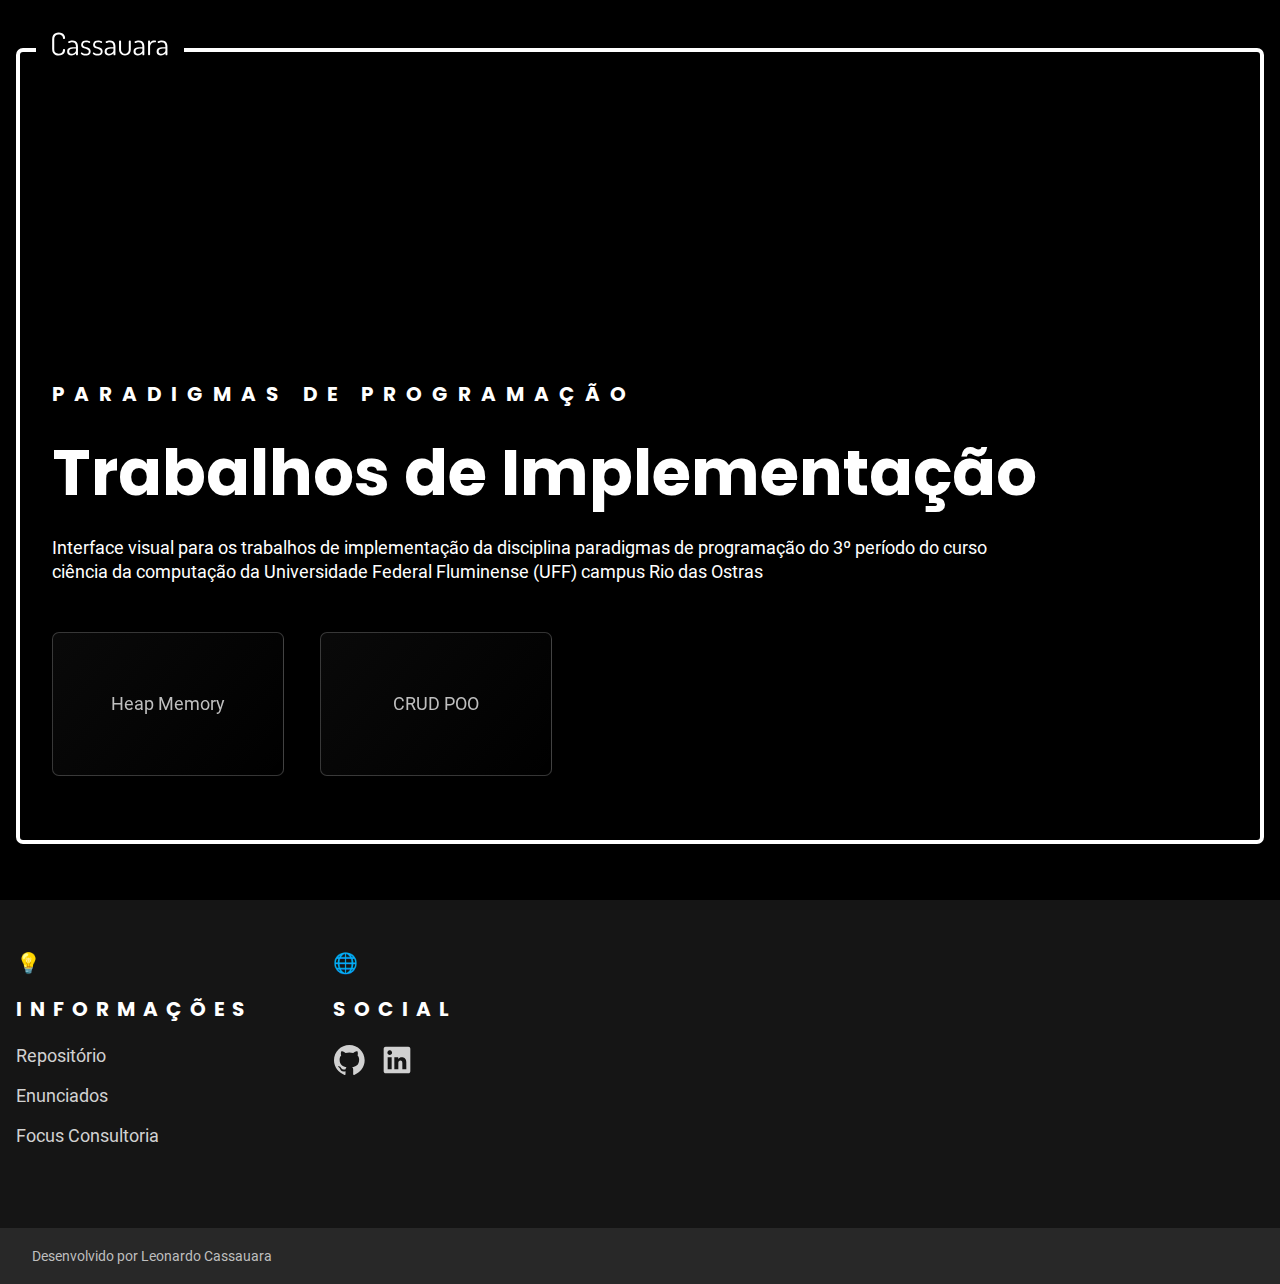
<file: index.html>
<!DOCTYPE html>
<html lang="pt">

<head>
    <meta charset="UTF-8">
    <meta name="viewport" content="width=device-width, initial-scale=1.0">
    <title>Início</title>
    <link rel="stylesheet" href="/global.css">
    <link rel="stylesheet" href="/index.css">
    <link rel="icon" href="favicon.ico" type="image/x-icon">

<body>
    <main class="main">
        <article class="banner">
            <a class="banner__logo-wrapper" href="/index.html">
                <img src="./svg/Cassauara.svg" class="banner__logo" alt="Logo" width="116px" height="23px">
            </a>
            <div class="banner__content-wrapper">
                <div class="banner__text-wrapper">
                    <p class="subtitle banner__subtitle">
                        PARADIGMAS DE PROGRAMAÇÃO
                    </p>
                    <h1 class="title banner__title">
                        Trabalhos de Implementação
                    </h1>
                    <p class="paragraph banner__paragraph">
                        Interface visual para os trabalhos de implementação da disciplina paradigmas de programação do 3º período do curso ciência da computação da Universidade Federal Fluminense (UFF) campus Rio das Ostras
                    </p>
                </div>
                <div class="banner__nav-wrapper">
                    <a href="/pages/heap/index.html" class="paragraph banner__nav-glass">
                        Heap Memory
                    </a>
                    <a href="/pages/crud-poo/index.html" class="paragraph banner__nav-glass">
                        CRUD POO
                    </a>
                </div>
            </div>
        </article>
    </main>
    <footer class="footer">
        <div class="footer__wrapper">
            <section class="footer__section-wrapper">
                <div class="footer__section">
                    <p class="subtitle">&#128161;</p>
                    <h2 class="subtitle footer__subtitle">INFORMAÇÕES</h2>
                    <div class="footer__link-wrapper">
                        <a class="paragraph footer__paragraph" href="https://github.com/leonardocassauara/PP-Implementation-Site" target="_blank">Repositório</a>
                        <a class="paragraph footer__paragraph" href="./enunciados.pdf" target="_blank">Enunciados</a>
                        <a class="paragraph footer__paragraph" href="https://www.consultoriafocus.com" target="_blank">Focus Consultoria</a>
                    </div>
                </div>
                <div class="footer__section">
                    <p class="subtitle">&#127760;</p>
                    <h2 class="subtitle footer__subtitle">SOCIAL</h2>
                    <div class="footer__svg-wrapper">
                        <a href="https://www.linkedin.com/in/leonardo-cassauara/" target="_blank"><img class="footer_svg" src="./svg/Github.svg" alt="Github" width="32px" height="32px"></a>
                        <a href="https://www.linkedin.com/in/leonardo-cassauara/" target="_blank"><img class="footer_svg" src="./svg/LinkedIn.svg" alt="LinkedIn" width="32px" height="32px"></a>
                    </div>
                </div>
            </section>
        </div>
        <div class="footer__credits">
            <div class="footer__credits-wrapper">
                <p class="paragraph footer__credits-paragraph">Desenvolvido por <a class="footer__credits-link" href="https://www.linkedin.com/in/leonardo-cassauara/" target="_blank">Leonardo Cassauara</a></p>
            </div>
        </div>
    </footer>
</body>

</html>
</file>
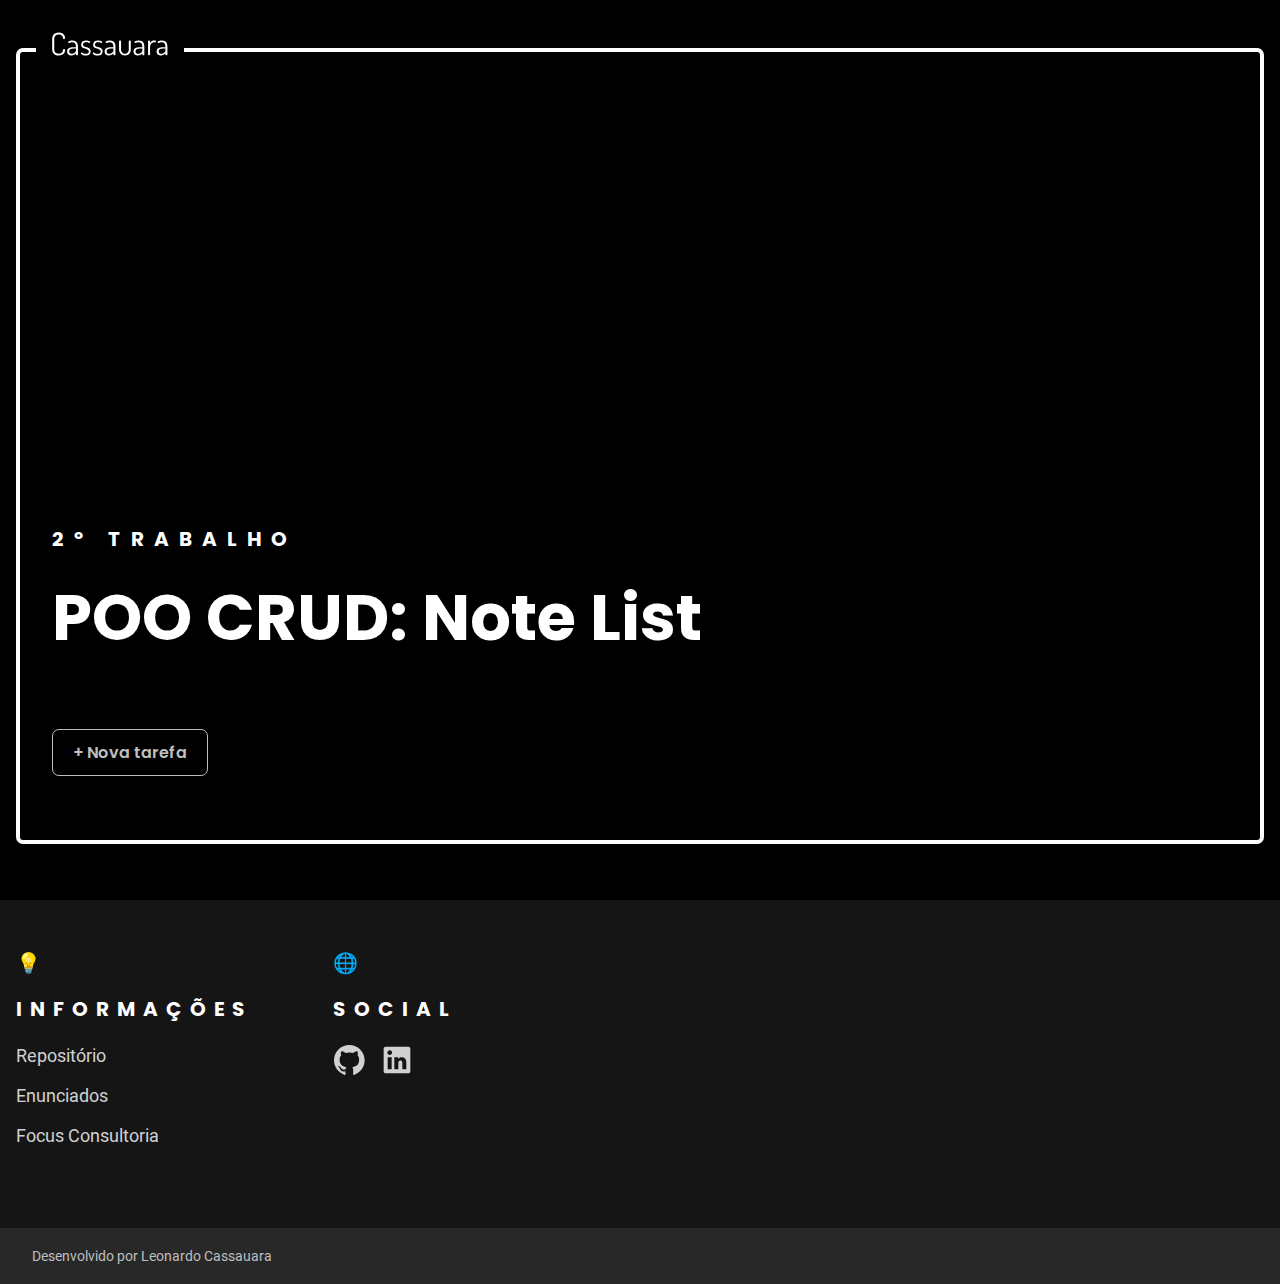
<file: pages/crud-poo/index.html>
<!DOCTYPE html>
<html lang="pt">

<head>
    <meta charset="UTF-8">
    <meta name="viewport" content="width=device-width, initial-scale=1.0">
    <title>Início</title>
    <link rel="stylesheet" href="/global.css">
    <link rel="stylesheet" href="index.css">
    <link rel="icon" href="favicon.ico" type="image/x-icon">
    <script src="./utils.js"></script>
    <script src="./NoteDataOperations.js"></script>
    <script src="./LocalDB.js"></script>
    <script src="./Tag.js"></script>
    <script src="./Note.js"></script>
    <script src="./DOM.js"></script>
</head>

<body>
    <dialog class="dialog" id="new-dialog-id">
        <div class="dialog__wrapper">
            <div class="dialog__head">
                <h3 class="dialog-title dialog__title">Nova Tarefa</h3>
                <img class="dialog__close" src="../../svg/Close.svg" onclick="elements.closeNewDialog()" alt="Ícone de fechar" width="16px" height="16px">
            </div>
            <div class="dialog__input-wrapper">
                <div class="input__info-wrapper">
                    <label for="new-title" class="label input__label">Título</label>
                    <input type="text" name="title" id="new-title" class="input-font input__field" placeholder="título...">
                </div>
                <div class="input__info-wrapper">
                    <label for="new-description" class="label input__label">Descrição</label>
                    <input type="text" name="description" id="new-description" class="input-font input__field" placeholder="descrição...">
                </div>
                <div class="input__info-wrapper">
                    <label for="new-tag" class="label input__label">Tag</label>
                    <input type="text" name="tag" id="new-tag" class="input-font input__field" placeholder="tag...">
                </div>
                <div class="input__info-wrapper">
                    <label for="new-select-tag" class="label input__label">Cor da Tag</label>
                    <select name="select-tag" id="new-select-tag" class="input-font select">
                        <option class="input-font select__option" value="azul">Azul</option>
                        <option class="input-font select__option" value="vermelho">Vermelho</option>
                        <option class="input-font select__option" value="amarelo">Amarelo</option>
                        <option class="input-font select__option" value="verde">Verde</option>
                    </select>
                </div>
            </div>
            <div class="banner__button-wrapper">
                <button type="button" class="aux-button banner__button" onclick="elements.create()">Criar tarefa</button>
            </div>
    </dialog>
    <dialog class="dialog" id="edit-dialog-id">
        <div class="dialog__wrapper">
            <div class="dialog__head">
                <h3 class="dialog-title dialog__title">Editar Tarefa</h3>
                <img class="dialog__close" src="../../svg/Close.svg" onclick="elements.closeEditDialog()" alt="Ícone de fechar" width="16px" height="16px">
            </div>
            <div class="dialog__input-wrapper">
                <div class="input__info-wrapper">
                    <label for="edit-title" class="label input__label">Título</label>
                    <input type="text" name="title" id="edit-title" class="input-font input__field" placeholder="título...">
                </div>
                <div class="input__info-wrapper">
                    <label for="edit-description" class="label input__label">Descrição</label>
                    <input type="text" name="description" id="edit-description" class="input-font input__field" placeholder="descrição...">
                </div>
                <div class="input__info-wrapper">
                    <label for="edit-tag" class="label input__label">Tag</label>
                    <input type="text" name="tag" id="edit-tag" class="input-font input__field" placeholder="tag...">
                </div>
                <div class="input__info-wrapper">
                    <label for="edit-select-tag" class="label input__label">Cor da Tag</label>
                    <select name="select-tag" id="edit-select-tag" class="input-font select">
                        <option class="input-font select__option" value="azul">Azul</option>
                        <option class="input-font select__option" value="vermelho">Vermelho</option>
                        <option class="input-font select__option" value="amarelo">Amarelo</option>
                        <option class="input-font select__option" value="verde">Verde</option>
                    </select>
                </div>
            </div>
            <div class="banner__button-wrapper">
                <button type="button" class="aux-button banner__button--danger" onclick="elements.delete()">Deletar tarefa</button>
                <button type="button" class="aux-button banner__button" onclick="elements.update()">Editar tarefa</button>
            </div>
    </dialog>
    <main class="main">
        <article class="banner">
            <a class="banner__logo-wrapper" href="/index.html">
                <img src="../../svg/Cassauara.svg" class="banner__logo" alt="Logo" width="116px" height="23px">
            </a>
            <div class="banner__content-wrapper">
                <div class="banner__text-wrapper">
                    <p class="subtitle banner__subtitle">2º TRABALHO</p>
                    <h1 class="title banner__title">POO CRUD: Note List</h1>
                </div>
                <div class="banner__notes-wrapper">
                </div>
                <div class="banner__button-wrapper">
                    <button type="button" class="aux-button banner__button" onclick="elements.openNewDialog()">+ Nova tarefa</button>
                </div>
            </div>
        </article>
    </main>
    <footer class="footer">
        <div class="footer__wrapper">
            <section class="footer__section-wrapper">
                <div class="footer__section">
                    <p class="subtitle">&#128161;</p>
                    <h2 class="subtitle footer__subtitle">INFORMAÇÕES</h2>
                    <div class="footer__link-wrapper">
                        <a class="paragraph footer__paragraph" href="https://github.com/leonardocassauara/PP-Implementation-Site" target="_blank">Repositório</a>
                        <a class="paragraph footer__paragraph" href="../../enunciados.pdf" target="_blank">Enunciados</a>
                        <a class="paragraph footer__paragraph" href="https://www.consultoriafocus.com" target="_blank">Focus Consultoria</a>
                    </div>
                </div>
                <div class="footer__section">
                    <p class="subtitle">&#127760;</p>
                    <h2 class="subtitle footer__subtitle">SOCIAL</h2>
                    <div class="footer__svg-wrapper">
                        <a href="https://www.linkedin.com/in/leonardo-cassauara/" target="_blank"><img class="footer_svg" src="../../svg/Github.svg" alt="Github" width="32px" height="32px"></a>
                        <a href="https://www.linkedin.com/in/leonardo-cassauara/" target="_blank"><img class="footer_svg" src="../../svg/LinkedIn.svg" alt="LinkedIn" width="32px" height="32px"></a>
                    </div>
                </div>
            </section>
        </div>
        <div class="footer__credits">
            <div class="footer__credits-wrapper">
                <p class="paragraph footer__credits-paragraph">Desenvolvido por <a class="footer__credits-link" href="https://www.linkedin.com/in/leonardo-cassauara/" target="_blank">Leonardo Cassauara</a></p>
            </div>
        </div>
    </footer>
</body>
<script src="./index.js"></script>

</html>
</file>
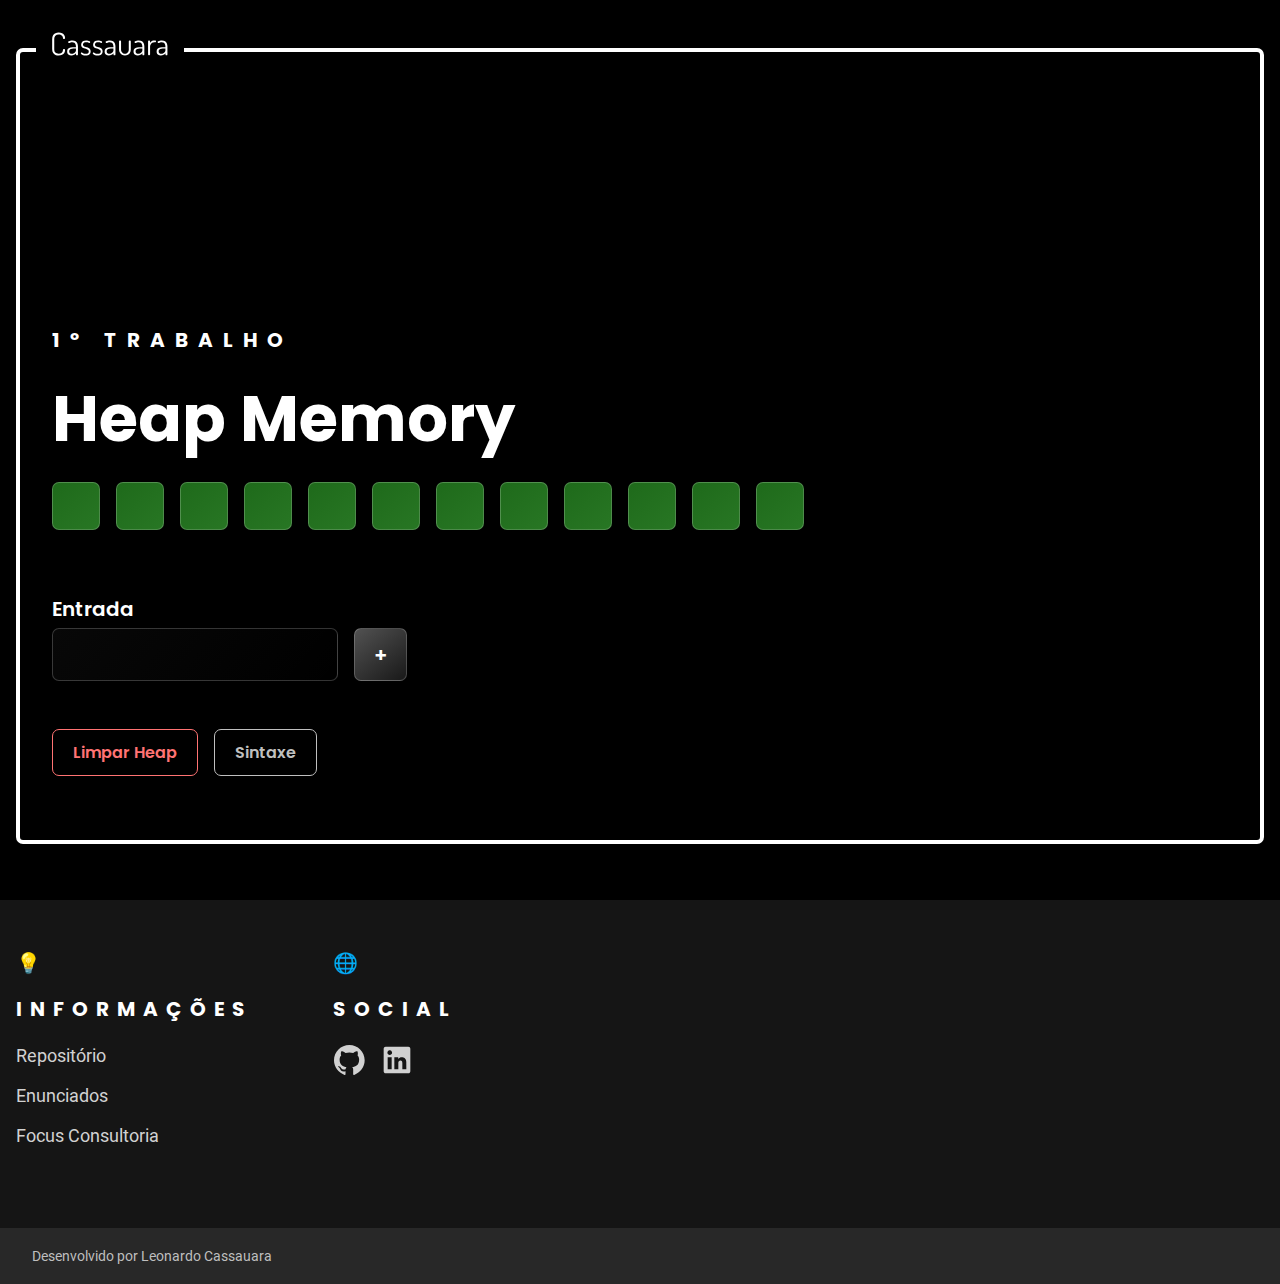
<file: pages/heap/index.html>
<!DOCTYPE html>
<html lang="pt">

<head>
    <meta charset="UTF-8">
    <meta name="viewport" content="width=device-width, initial-scale=1.0">
    <title>Heap Memory</title>
    <link rel="stylesheet" href="/global.css">
    <link rel="stylesheet" href="./index.css">
    <script src="./linkedlist.js"></script>
    <link rel="icon" href="../../favicon.ico" type="image/x-icon">

</head>

<body>
    <dialog class="dialog" id="dialog-id">
        <div class="dialog__wrapper">
            <div class="dialog__head">
                <h3 class="dialog-title dialog__title">Sintaxe Suportada</h3>
                <img class="dialog__close" src="../../svg/Close.svg" onclick="closeDialog()" alt="Ícone de fechar" width="16px" height="16px">
            </div>
            <div class="dialog__text-wrapper">
                <p class="dialog-paragraph dialog__text">
                    heap { first | best | worst | next }
                </p>
                <p class="dialog-paragraph dialog__text">
                    new &lt;id&gt; &lt;number&gt;
                </p>
                <p class="dialog-paragraph dialog__text">
                    &lt;id&gt; = &lt;id&gt;
                </p>
                <p class="dialog-paragraph dialog__text">
                    del &lt;id&gt;
                </p>
            </div>
            <p class="dialog-obs dialog__obs"><span>Obs.: </span> o botão &quot;Limpar Heap&quot; libera a instância atual da heap, sendo necessário a criação de outra heap para novo uso.</p>
        </div>
    </dialog>
    <main class="main">
        <article class="banner">
            <a class="banner__logo-wrapper" href="/index.html">
                <img src="../../svg/Cassauara.svg" class="banner__logo" alt="Logo" width="116px" height="23px">
            </a>
            <div class="banner__content-wrapper">
                <div class="banner__text-wrapper">
                    <p class="subtitle banner__subtitle">1º TRABALHO</p>
                    <h1 class="title banner__title">Heap Memory</h1>
                </div>
                <div class="heap">
                    <div id="heap-0" class="heap__unit">
                    </div>
                    <div id="heap-1" class="heap__unit">
                    </div>
                    <div id="heap-2" class="heap__unit">
                    </div>
                    <div id="heap-3" class="heap__unit">
                    </div>
                    <div id="heap-4" class="heap__unit">
                    </div>
                    <div id="heap-5" class="heap__unit">
                    </div>
                    <div id="heap-6" class="heap__unit">
                    </div>
                    <div id="heap-7" class="heap__unit">
                    </div>
                    <div id="heap-8" class="heap__unit">
                    </div>
                    <div id="heap-9" class="heap__unit">
                    </div>
                    <div id="heap-10" class="heap__unit">
                    </div>
                    <div id="heap-11" class="heap__unit">
                    </div>
                </div>
                <div id="assigns"></div>
                <div class="banner__input-wrapper">
                    <form id="formHeap" class="input">
                        <div class="input__info-wrapper">
                            <label for="syntax" class="label input__label">Entrada</label>
                            <input type="text" name="syntax" id="syntax" class="input-font input__field">
                        </div>
                        <button type="button" class="label input__button" id="form-btn" onclick="readInput()">+</button>
                    </form>
                    <p id="error" class="error"></p>
                    <p id="heap-method" class="dialog-obs heap__method"></p>
                    <div class="input__aux-buttons-wrapper">
                        <button type="button" class="aux-button input__clear-heap" onclick="killHeap()">Limpar Heap</button>
                        <button type="button" class="aux-button input__syntax-heap" onclick="showDialog()">Sintaxe</button>
                    </div>
                </div>
            </div>
        </article>
    </main>
    <footer class="footer">
        <div class="footer__wrapper">
            <section class="footer__section-wrapper">
                <div class="footer__section">
                    <p class="subtitle">&#128161;</p>
                    <h2 class="subtitle footer__subtitle">INFORMAÇÕES</h2>
                    <div class="footer__link-wrapper">
                        <a class="paragraph footer__paragraph" href="https://github.com/leonardocassauara/PP-Implementation-Site" target="_blank">Repositório</a>
                        <a class="paragraph footer__paragraph" href="../../enunciados.pdf" target="_blank">Enunciados</a>
                        <a class="paragraph footer__paragraph" href="https://www.consultoriafocus.com" target="_blank">Focus Consultoria</a>
                    </div>
                </div>
                <div class="footer__section">
                    <p class="subtitle">&#127760;</p>
                    <h2 class="subtitle footer__subtitle">SOCIAL</h2>
                    <div class="footer__svg-wrapper">
                        <a href="https://www.linkedin.com/in/leonardo-cassauara/" target="_blank"><img class="footer_svg" src="../../svg/Github.svg" alt="Github" width="32px" height="32px"></a>
                        <a href="https://www.linkedin.com/in/leonardo-cassauara/" target="_blank"><img class="footer_svg" src="../../svg/LinkedIn.svg" alt="LinkedIn" width="32px" height="32px"></a>
                    </div>
                </div>
            </section>
        </div>
        <div class="footer__credits">
            <div class="footer__credits-wrapper">
                <p class="paragraph footer__credits-paragraph">Desenvolvido por <a class="footer__credits-link" href="https://www.linkedin.com/in/leonardo-cassauara/" target="_blank">Leonardo Cassauara</a></p>
            </div>
        </div>
    </footer>
</body>
<script src="./index.js"></script>

</html>
</file>
<file: global.css>
* {
  box-sizing: border-box;
  margin: 0px;
  padding: 0;
  z-index: 0;
}

:root {
  --c0: #ffffff;
  --c1: #efefef;
  --c2: #d1d1d1;
  --c3: #bfbfbf;
  --c3-2: #959595;
  --c4: #282828;
  --c5: #151515;
  --c6: #000000;
  --danger: #ff7373;
  --border-radius: 0.4375rem;
  --glass-gradient: linear-gradient(
    130deg,
    rgba(212, 212, 212, 0.1),
    rgba(110, 110, 110, 0)
  );
  --glass-border: 0.5px solid rgba(255, 255, 255, 0.2);
  --transition: 500ms;
  --free-memory: linear-gradient(
    141deg,
    rgba(47, 163, 41, 0.65),
    rgba(61, 182, 55, 0.65)
  );
  --reserved-memory: linear-gradient(
    141deg,
    rgba(47, 163, 41, 0.2),
    rgba(61, 182, 55, 0.2)
  );
  --text-button-gradient: linear-gradient(
    141deg,
    rgba(212, 212, 212, 0.5),
    transparent
  );
}

a {
  text-decoration: none;
}

@font-face {
  font-family: "Poppins Bold";
  src: url("./fonts/Poppins-Bold.ttf");
}

@font-face {
  font-family: "Poppins Semi-Bold";
  src: url("./fonts/Poppins-SemiBold.ttf");
}

@font-face {
  font-family: "Roboto Regular";
  src: url("./fonts/Roboto-Regular.ttf");
}

.main {
  width: 100%;
  height: 100vh;
  display: flex;
  justify-content: center;
  background-color: var(--c6);
  padding-bottom: 3.5rem;
}

.banner {
  display: block;
  width: 100%;
  max-width: 1400px;
  padding: 2rem 1rem;
  margin-top: 3rem;
  margin-left: 1rem;
  margin-right: 1rem;
  padding-top: 1rem;
  border: 4px solid var(--c0);
  border-radius: var(--border-radius);
}

.banner__logo {
  display: block;
  width: 100%;
  height: auto;
  max-width: 116px;
}

.banner__logo-wrapper {
  display: block;
  padding: 0 1rem;
  background-color: var(--c6);
  position: absolute;
  top: 32px;
  transition: var(--transition);
  box-sizing: border-box;
}

.banner__logo-wrapper:hover {
  border-radius: var(--border-radius);
  padding: 0.5rem 1rem;
  scale: 1.05;
}

.dialog-title {
  font-family: "Poppins Semi-Bold";
  font-size: 1.5rem;
  line-height: 1.5rem;
}

.dialog-paragraph {
  font-family: "Roboto Regular";
  font-size: 1.125rem;
  line-height: 1.5rem;
}

.dialog-obs {
  font-family: "Roboto Regular";
  font-size: 0.875rem;
}

.error {
  font-family: "Roboto Regular";
  font-size: 0.875rem;
  color: var(--danger);
}

.title {
  font-family: "Poppins Bold";
  font-size: 4rem;
}

.subtitle {
  font-family: "Poppins Bold";
  font-size: 1.25rem;
  letter-spacing: 0.625rem;
}

.paragraph {
  font-family: "Roboto Regular";
  font-size: 1.125rem;
  line-height: 1.5rem;
}

.label {
  font-family: "Poppins Semi-Bold";
  font-size: 1.25rem;
}

.input-font {
  font-family: "Roboto Regular";
  font-size: 1rem;
  line-height: 1rem;
}

.aux-button {
  font-family: "Poppins Semi-Bold";
  font-size: 1rem;
}

.footer {
  display: flex;
  flex-direction: column;
  width: 100%;
  background-color: var(--c5);
}

.footer__wrapper {
  display: flex;
  justify-content: center;
  width: 100%;
  background-color: var(--c5);
}

.footer__section-wrapper {
  width: 100%;
  max-width: 1400px;
  display: flex;
  gap: 5rem;
  padding: 0 1rem;
  padding-top: 3rem;
  padding-bottom: 5rem;
}

.footer__section {
  display: flex;
  flex-direction: column;
  gap: 1rem;
}

.footer__subtitle {
  color: var(--c0);
  margin-bottom: 0.25rem;
  letter-spacing: 0.5rem;
}

.footer__paragraph {
  text-decoration: none;
  color: var(--c2);
  transition: var(--transition);
}

.footer__svg-wrapper {
  display: flex;
  gap: 1rem;
}

.footer__svg {
  display: block;
  transition: var(--transition);
}

.footer__svg:hover {
  scale: 1.05;
  fill: var(--c1);
}

.footer__paragraph:hover {
  color: var(--c1);
  scale: 1.05;
}

.footer__link-wrapper {
  display: flex;
  flex-direction: column;
  gap: 1rem;
}

.footer__credits {
  background-color: var(--c4);
  width: 100%;
  padding: 1rem;
  display: flex;
  justify-content: center;
}

.footer__credits-wrapper {
  width: 100%;
  max-width: 1400px;
  padding-left: 1rem;
}

.footer__credits-paragraph {
  color: var(--c3);
  font-size: 0.875rem;
}

.footer__credits-link {
  text-decoration: none;
  transition: var(--transition);
  color: var(--c3);
}

.footer__credits-link:hover {
  scale: 1.05;
  color: var(--c2);
}

@media (max-width: 1024px) {
  .title {
    font-size: 3rem;
    line-height: 2.625rem;
  }
  .subtitle,
  .label {
    font-size: 1.125rem;
  }
}

@media (max-width: 768px) {
  .main {
    padding-bottom: 3rem;
  }
  .banner {
    padding-bottom: 8px;
  }
  .error {
    font-size: 0.75rem;
  }
  .title {
    font-size: 2rem;
    line-height: 2.375rem;
  }
  .subtitle {
    font-size: 0.875rem;
    letter-spacing: 0.25rem;
  }
  .footer__subtitle {
    letter-spacing: 0.25rem;
  }
  .paragraph {
    font-size: 0.75rem;
    line-height: 1rem;
  }
  .aux-button {
    font-size: 0.875rem;
  }
  .input-font {
    font-size: 0.75rem;
  }
  .footer__section-wrapper {
    gap: 3rem;
  }
  .dialog-paragraph {
    font-size: 1rem;
  }
  .dialog-title {
    font-size: 1.25rem;
  }
}
</file>
<file: index.css>
.banner__content-wrapper {
  width: 100%;
  height: 100%;
  display: flex;
  justify-content: flex-end;
  flex-direction: column;
  gap: 3rem;
  padding-left: 1rem;
  padding-bottom: 2rem;
}

.banner__text-wrapper {
  display: flex;
  flex-direction: column;
  gap: 1rem;
}

.banner__subtitle,
.banner__title,
.banner__paragraph {
  display: block;
  color: var(--c0);
}

.banner__paragraph {
  width: 100%;
  max-width: 96ch;
}

.banner__nav-wrapper {
  display: flex;
  gap: 2.25rem;
}

.banner__nav-glass {
  display: flex;
  justify-content: center;
  align-items: center;
  text-decoration: none;
  color: var(--c3);
  width: 286px;
  max-width: calc(10vw + 6.5rem);
  height: calc(8vh + 4.5rem);
  max-height: 160px;
  background: var(--glass-gradient);
  background-size: 300%;
  background-position: 100%;
  border-radius: var(--border-radius);
  border: var(--glass-border);
  backdrop-filter: blur(0.625rem);
  transition: var(--transition);
}

.banner__nav-glass:hover {
  scale: 1.05;
  border: 1px solid rgba(255, 255, 255, 0.8);
  color: var(--c1);
}

@media (max-width: 1024px) {
  .banner__paragraph {
    max-width: 69ch;
  }
}

@media (max-width: 768px) {
  .banner__paragraph {
    max-width: 40ch;
  }
  .banner__content-wrapper {
    gap: 1.25rem;
    padding-bottom: 1rem;
  }
  .banner__nav-glass {
    height: calc(5vh + 3.6rem);
  }
  .banner__nav-wrapper {
    gap: 1rem;
  }
}
</file>
<file: pages/crud-poo/index.css>
body {
  display: flex;
  flex-direction: column;
}

.banner__content-wrapper {
  width: 100%;
  height: 100%;
  display: flex;
  justify-content: flex-end;
  flex-direction: column;
  gap: 1rem;
  padding-left: 1rem;
  padding-bottom: 2rem;
}

.banner__text-wrapper {
  display: flex;
  flex-direction: column;
  gap: 1rem;
}

.banner__subtitle,
.banner__title {
  color: var(--c0);
}

.dialog[open] {
  margin: 0;
  width: 100%;
  height: 100%;
  display: flex;
  background: transparent;
  justify-content: center;
  align-items: center;
  z-index: 1;
  border: none;
  place-self: center;
}

.dialog[open]::backdrop {
  background: rgba(0, 0, 0, 0.9);
}

.dialog__wrapper {
  width: 100%;
  max-width: 33rem;
  padding: 1.625rem;
  background: var(--glass-gradient);
  background-size: 300%;
  background-position: 100%;
  border-radius: var(--border-radius);
  border: var(--glass-border);
  backdrop-filter: blur(8px);
  transition: var(--transition);
}

.dialog__head {
  display: flex;
  justify-content: space-between;
  align-items: center;
  padding-bottom: 0.5rem;
  border-bottom: 1px solid var(--c2);
}

.dialog__title {
  color: var(--c0);
}

.dialog__close {
  cursor: pointer;
}

.dialog__text-wrapper {
  display: flex;
  flex-direction: column;
  gap: 0.5rem;
  margin-top: 1rem;
}

.dialog__text {
  color: var(--c2);
}

.dialog__obs {
  margin-top: 2rem;
  color: var(--c3);
}

.dialog__obs > span {
  font-style: italic;
}

.banner__button-wrapper {
  display: flex;
  gap: 1rem;
}

.banner__button {
  color: var(--c3);
  background: transparent;
  padding: 10px 20px;
  border: 0.5px solid var(--c3);
  border-radius: var(--border-radius);
  cursor: pointer;
  transition: var(--transition);
}

.banner__button:hover {
  color: var(--c6);
  background-color: var(--c3);
}

.banner__button--danger {
  color: var(--danger);
  background: transparent;
  padding: 10px 20px;
  border: 0.5px solid var(--danger);
  border-radius: var(--border-radius);
  cursor: pointer;
  transition: var(--transition);
}

.banner__button--danger:hover {
  color: var(--c6);
  background-color: var(--danger);
}

.banner__notes-wrapper {
  display: flex;
  flex-direction: column;
  gap: 1rem;
  overflow-y: hidden;
  scroll-behavior: smooth;
  padding: 1rem;
  max-height: 18.75rem;
}

.banner__notes-wrapper::-webkit-scrollbar {
  display: none;
}

.note {
  width: 100%;
  max-width: 25rem;
  height: 6.5rem;
  display: flex;
  flex-direction: column;
  justify-content: space-between;
  background: var(--glass-gradient);
  background-size: 300%;
  background-position: 100%;
  border-radius: var(--border-radius);
  border: var(--glass-border);
  backdrop-filter: blur(0.625rem);
  transition: var(--transition);
  padding: 0.5rem;
  gap: 0.5rem;
  flex-shrink: 0;
}

.note:hover {
  scale: 1.05;
}

.note__title {
  font-family: "Poppins Semi-Bold";
  color: var(--c0);
  font-size: 1rem;
  line-height: 1rem;
}

.note__title-tag-wrapper {
  display: flex;
  flex-direction: column;
  gap: 0.5rem;
}

.note__tag--red {
  width: fit-content;
  border-radius: var(--border-radius);
  border: var(--glass-border);
  background-color: rgba(254, 0, 0, 0.2);
  font-family: "Roboto Regular";
  font-size: 0.75rem;
  line-height: 0.75rem;
  color: var(--c3);
  padding: 0.25rem;
}

.note__tag--blue {
  width: fit-content;
  border-radius: var(--border-radius);
  border: var(--glass-border);
  background-color: rgba(0, 0, 255, 0.2);
  font-family: "Roboto Regular";
  font-size: 0.75rem;
  line-height: 0.75rem;
  color: var(--c3);
  padding: 0.25rem;
}

.note__tag--green {
  width: fit-content;
  border-radius: var(--border-radius);
  border: var(--glass-border);
  background-color: rgba(0, 255, 0, 0.2);
  font-family: "Roboto Regular";
  font-size: 0.75rem;
  line-height: 0.75rem;
  color: var(--c3);
  padding: 0.25rem;
}

.note__tag--yellow {
  width: fit-content;
  border-radius: var(--border-radius);
  border: var(--glass-border);
  background-color: rgba(254, 245, 0, 0.2);
  font-family: "Roboto Regular";
  font-size: 0.75rem;
  line-height: 0.75rem;
  color: var(--c3);
  padding: 0.25rem;
}

.note__description {
  font-family: "Roboto Regular";
  color: var(--c3-2);
  font-size: 0.8125rem;
  white-space: nowrap;
  text-overflow: ellipsis;
  overflow: hidden;
  max-width: 24rem;
}

.dialog[open] {
  margin: 0;
  width: 100%;
  height: 100%;
  display: flex;
  background: transparent;
  justify-content: center;
  align-items: center;
  z-index: 1;
  border: none;
  place-self: center;
}

.dialog[open]::backdrop {
  background: rgba(0, 0, 0, 0.9);
}

.dialog__wrapper {
  width: 100%;
  max-width: 33rem;
  padding: 1.625rem;
  background: var(--glass-gradient);
  background-size: 300%;
  background-position: 100%;
  border-radius: var(--border-radius);
  border: var(--glass-border);
  backdrop-filter: blur(8px);
  transition: var(--transition);
}

.dialog__head {
  display: flex;
  justify-content: space-between;
  align-items: center;
  padding-bottom: 0.5rem;
  border-bottom: 1px solid var(--c2);
}

.dialog__title {
  color: var(--c0);
}

.dialog__close {
  cursor: pointer;
}

.dialog__text-wrapper {
  display: flex;
  flex-direction: column;
  gap: 0.5rem;
  margin-top: 1rem;
}

.dialog__text {
  color: var(--c2);
}

.dialog__obs {
  margin-top: 2rem;
  color: var(--c3);
}

.dialog__input-wrapper {
  display: flex;
  flex-direction: column;
  gap: 0.75rem;
  margin: 1rem 0;
}

.input__info-wrapper {
  display: flex;
  flex-direction: column;
}

.input__label {
  color: var(--c0);
}

.input__field {
  display: block;
  padding: 1rem;
  padding-right: 0;
  border: var(--glass-border);
  background: rgba(20, 20, 20, 0.8);
  border-radius: var(--border-radius);
  background-size: 300%;
  background-position: 100%;
  color: var(--c3);
  transition: var(--transition);
  width: -webkit-fill-available;
}

.select {
  position: relative;
  width: 100%;
  padding: 1rem;
  padding-right: 0;
  border-radius: var(--border-radius);
  border: var(--glass-border);
  background: rgba(20, 20, 20, 0.8);
  border-radius: var(--border-radius);
  background-size: 300%;
  background-position: 100%;
  color: var(--c3);
  transition: var(--transition);
}

@media (max-width: 768px) {
  .input__field {
    padding-top: 0.75rem;
    padding-bottom: 0.75rem;
  }
  .banner__button-wrapper {
    gap: 0.25rem;
  }
  .note {
    max-width: 15rem;
  }
  .banner__button {
    padding: 0.3125rem 0.625rem;
  }
  .banner__notes-wrapper {
    padding: 0.5rem;
  }
}
</file>
<file: pages/heap/index.css>
body {
  display: flex;
  flex-direction: column;
}

.banner__content-wrapper {
  width: 100%;
  height: 100%;
  display: flex;
  justify-content: flex-end;
  flex-direction: column;
  gap: 1rem;
  padding-left: 1rem;
  padding-bottom: 2rem;
}

.banner__text-wrapper {
  display: flex;
  flex-direction: column;
  gap: 1rem;
}

.banner__subtitle,
.banner__title {
  color: var(--c0);
}

.heap__assign {
  color: var(--c3);
}

.heap__method {
  color: #1dff8e;
}

.dialog[open] {
  margin: 0;
  width: 100%;
  height: 100%;
  display: flex;
  background: transparent;
  justify-content: center;
  align-items: center;
  z-index: 1;
  border: none;
  place-self: center;
}

.dialog[open]::backdrop {
  background: rgba(0, 0, 0, 0.9);
}

.dialog__wrapper {
  width: 100%;
  max-width: 33rem;
  padding: 1.625rem;
  background: var(--glass-gradient);
  background-size: 300%;
  background-position: 100%;
  border-radius: var(--border-radius);
  border: var(--glass-border);
  backdrop-filter: blur(8px);
  transition: var(--transition);
}

.dialog__head {
  display: flex;
  justify-content: space-between;
  align-items: center;
  padding-bottom: 0.5rem;
  border-bottom: 1px solid var(--c2);
}

.dialog__title {
  color: var(--c0);
}

.dialog__close {
  cursor: pointer;
}

.dialog__text-wrapper {
  display: flex;
  flex-direction: column;
  gap: 0.5rem;
  margin-top: 1rem;
}

.dialog__text {
  color: var(--c2);
}

.dialog__obs {
  margin-top: 2rem;
  color: var(--c3);
}

.dialog__obs > span {
  font-style: italic;
}

.heap {
  display: flex;
  gap: 1rem;
  overflow-x: auto;
  scroll-behavior: smooth;
  margin-bottom: 2rem;
}

.heap::-webkit-scrollbar {
  display: none;
}

.heap__unit {
  flex-shrink: 0;
  max-width: 48px;
  min-height: 48px;
  width: 100%;
  border: 1.5px solid rgba(255, 255, 255, 0.2);
  border-radius: var(--border-radius);
  background: var(--free-memory);
  display: flex;
  justify-content: center;
  align-items: center;
  color: var(--c3);
  font-family: "Roboto Regular";
}

.heap__unit--reserved {
  background: var(--reserved-memory);
}

.banner__input-wrapper {
  display: flex;
  flex-direction: column;
  gap: 1rem;
}

.input {
  display: flex;
  gap: 1rem;
  align-items: flex-end;
  justify-content: flex-start;
  width: 100%;
}

.input__info-wrapper {
  display: flex;
  gap: 0.25rem;
  flex-direction: column;
}

.input__label {
  color: var(--c0);
}

.input__field {
  display: block;
  padding: 1rem;
  padding-right: 0;
  border: var(--glass-border);
  background: var(--glass-gradient);
  border-radius: var(--border-radius);
  background-size: 300%;
  background-position: 100%;
  color: var(--c3);
  transition: var(--transition);
  width: 17.875rem;
}

.input__button {
  max-width: 3.3125rem;
  height: 3.3125rem;
  width: 100%;
  border: var(--glass-border);
  border-radius: var(--border-radius);
  background: var(--text-button-gradient);
  background-size: 300%;
  background-position: 50%;
  color: var(--c0);
  transition: var(--transition);
  cursor: pointer;
}

.input__button:hover {
  scale: 1.05;
  border-color: var(--c0);
}

.input__aux-buttons-wrapper {
  display: flex;
  gap: 1rem;
}

.input__clear-heap {
  color: var(--danger);
  background: transparent;
  padding: 10px 20px;
  border: 0.5px solid var(--danger);
  border-radius: var(--border-radius);
  cursor: pointer;
  transition: var(--transition);
}

.input__clear-heap:hover {
  color: var(--c6);
  background-color: var(--danger);
}

.input__syntax-heap {
  color: var(--c3);
  background: transparent;
  padding: 10px 20px;
  border: 0.5px solid var(--c3);
  border-radius: var(--border-radius);
  cursor: pointer;
  transition: var(--transition);
}

.input__syntax-heap:hover {
  color: var(--c6);
  background-color: var(--c3);
}

@media (max-width: 768px) {
  .heap__unit {
    max-width: 2rem;
    min-height: 2rem;
  }
  .heap {
    gap: 0.5rem;
  }
  .input__field {
    flex-shrink: 1;
    width: 12rem;
    padding-top: 0.75rem;
    padding-bottom: 0.75rem;
  }
  .input__button {
    width: 2.625rem;
    height: 2.625rem;
  }
}
</file>
